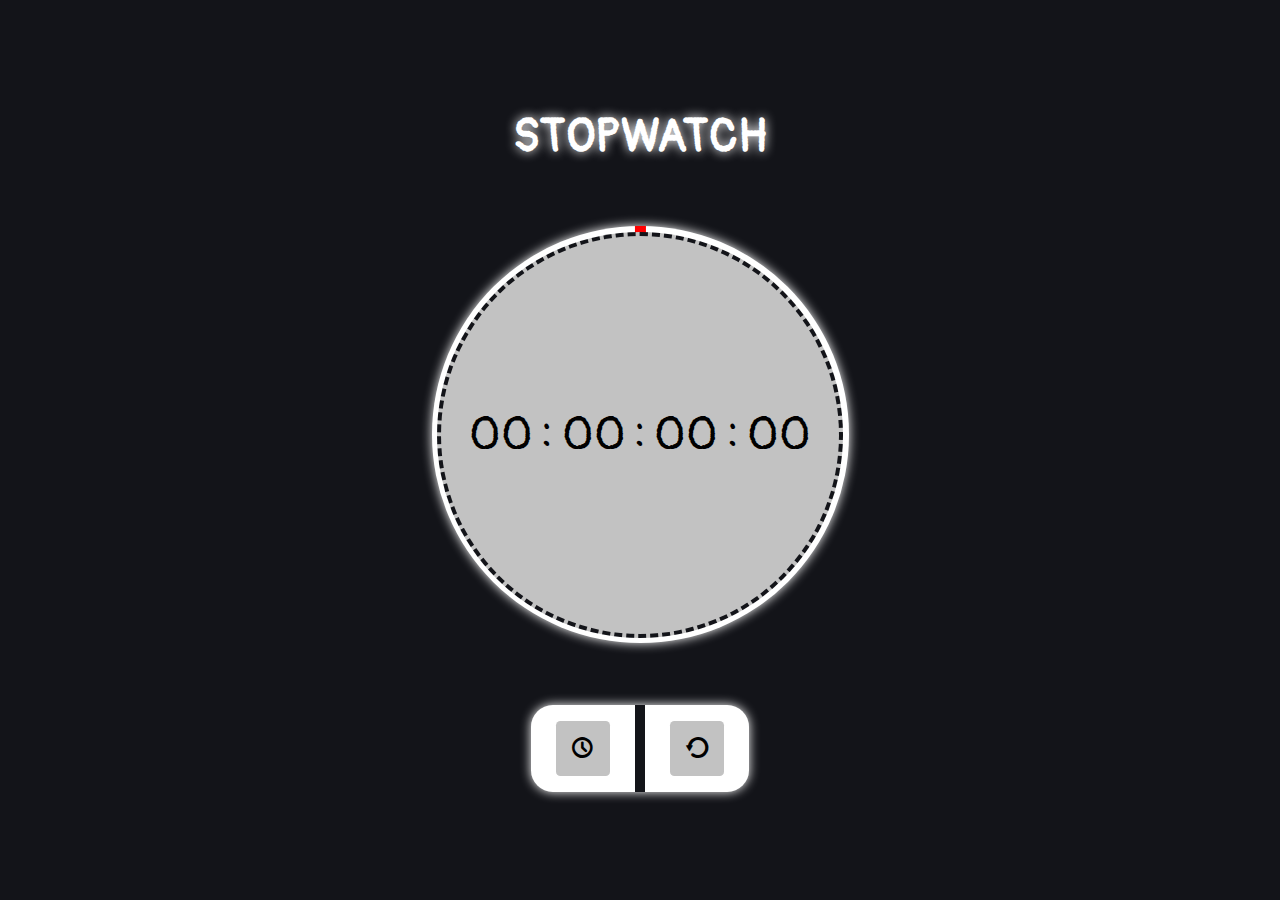
<file: project-ObjectModel/index.html>
<!DOCTYPE html>
<html lang="en">
<head>
    <meta charset="UTF-8">
    <meta name="viewport" content="width=device-width, initial-scale=1.0">
    <link rel="preconnect" href="https://fonts.googleapis.com">
    <link rel="preconnect" href="https://fonts.gstatic.com" crossorigin>
    <link href="https://fonts.googleapis.com/css2?family=Pangolin&display=swap" rel="stylesheet">
    <link rel="stylesheet" href="css/fontello.css">
    <link rel="stylesheet" href="styles.css">
    <title>StopWatch</title>
    <title>Document</title>
</head>
<body>
    <h1>stopwatch</h1>
    <div class="container">
        <div class="stopwatch">
            <div>
                <div>
                    <p class="hour">00</p>
                </div>
                <div>
                    <p>:</p>
                </div>
                <div>
                    <p class="minute">00</p>
                </div>
                <div>
                    <p>:</p>
                </div>
                <div>
                    <p class="second">00</p>
                </div>
                <div>
                    <p>:</p>
                </div>
                <div>
                    <p class="milisecond">00</p>
                </div>
            </div>
        </div>
        <div class="line">
            <div></div>
            <div></div>
        </div>
    </div>
    <div class="controls">
        <div>
            <i class="icon-clock"></i>
        </div>
        <div></div>
        <div>
            <i class="icon-ccw"></i>
        </div>
    </div>
    <script src="app.js"></script>
</body>
</html>
</file>
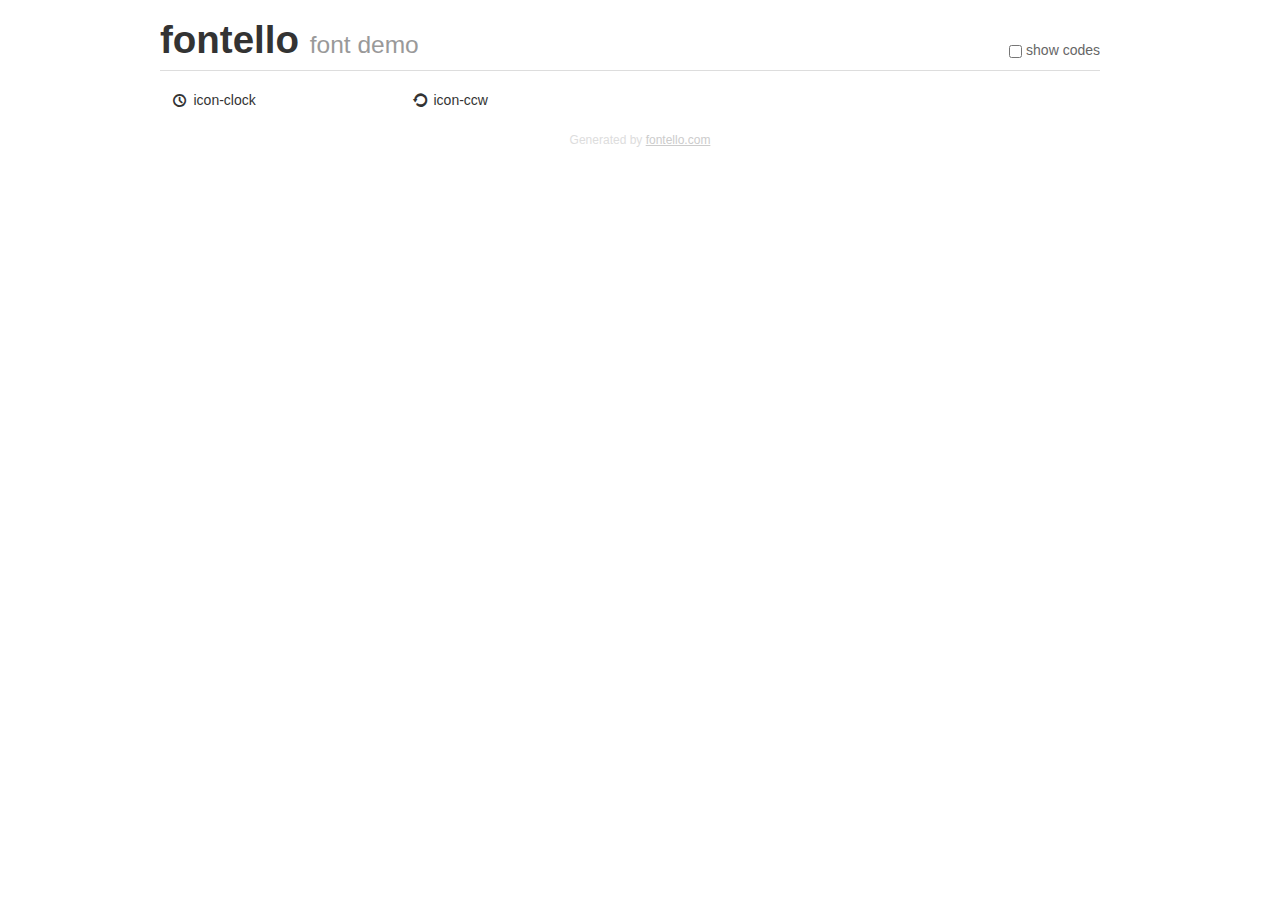
<file: project-ObjectModel/demo.html>
<!DOCTYPE html>
<html>
  <head>
  <!--[if lt IE 9]><script language="javascript" type="text/javascript" src="//html5shim.googlecode.com/svn/trunk/html5.js"></script><![endif]-->
  <meta charset="UTF-8">
  <style>
    html {
      font-size: 100%;
      -webkit-text-size-adjust: 100%;
      -ms-text-size-adjust: 100%;
    }
    a:focus {
      outline: thin dotted #333;
      outline: 5px auto -webkit-focus-ring-color;
      outline-offset: -2px;
    }
    a:hover,
    a:active {
      outline: 0;
    }
    input {
      margin: 0;
      font-size: 100%;
      vertical-align: middle;
      *overflow: visible;
      line-height: normal;
    }
    input::-moz-focus-inner {
      padding: 0;
      border: 0;
    }
    body {
      margin: 0;
      font-family: "Helvetica Neue", Helvetica, Arial, sans-serif;
      font-size: 14px;
      line-height: 20px;
      color: #333;
      background-color: #fff;
    }
    a {
      color: #08c;
      text-decoration: none;
    }
    a:hover {
      color: #005580;
      text-decoration: underline;
    }
    .row {
      margin-left: -20px;
      *zoom: 1;
    }
    .row:before,
    .row:after {
      display: table;
      content: "";
      line-height: 0;
    }
    .row:after {
      clear: both;
    }
    .span3 {
      float: left;
      min-height: 1px;
      margin-left: 20px;
      width: 220px;
    }
    .container {
      width: 940px;
      margin-right: auto;
      margin-left: auto;
      *zoom: 1;
    }
    .container:before,
    .container:after {
      display: table;
      content: "";
      line-height: 0;
    }
    .container:after {
      clear: both;
    }
    small {
      font-size: 85%;
    }
    h1 {
      margin: 10px 0;
      font-family: inherit;
      font-weight: bold;
      line-height: 20px;
      color: inherit;
      text-rendering: optimizelegibility;
      line-height: 40px;
      font-size: 38.5px;
    }
    h1 small {
      font-weight: normal;
      line-height: 1;
      color: #999;
      font-size: 24.5px;
    }

    body {
      margin-top: 90px;
    }
    .header {
      position: fixed;
      top: 0;
      left: 50%;
      margin-left: -480px;
      background-color: #fff;
      border-bottom: 1px solid #ddd;
      padding-top: 10px;
      z-index: 10;
    }
    .footer {
      color: #ddd;
      font-size: 12px;
      text-align: center;
      margin-top: 20px;
    }
    .footer a {
      color: #ccc;
      text-decoration: underline;
    }
    .the-icons {
      font-size: 14px;
      line-height: 24px;
    }
    .switch {
      position: absolute;
      right: 0;
      bottom: 10px;
      color: #666;
    }
    .switch input {
      margin-right: 0.3em;
    }
    .codesOn .i-name {
      display: none;
    }
    .codesOn .i-code {
      display: inline;
    }
    .i-code {
      display: none;
    }
    @font-face {
      font-family: 'fontello';
      src: url('./font/fontello.eot?75557756');
      src: url('./font/fontello.eot?75557756#iefix') format('embedded-opentype'),
           url('./font/fontello.woff?75557756') format('woff'),
           url('./font/fontello.ttf?75557756') format('truetype'),
           url('./font/fontello.svg?75557756#fontello') format('svg');
      font-weight: normal;
      font-style: normal;
    }
    .demo-icon {
      font-family: "fontello";
      font-style: normal;
      font-weight: normal;
      speak: never;
     
      display: inline-block;
      text-decoration: inherit;
      width: 1em;
      margin-right: .2em;
      text-align: center;
      /* opacity: .8; */
     
      /* For safety - reset parent styles, that can break glyph codes*/
      font-variant: normal;
      text-transform: none;
     
      /* fix buttons height, for twitter bootstrap */
      line-height: 1em;
     
      /* Animation center compensation - margins should be symmetric */
      /* remove if not needed */
      margin-left: .2em;
     
      /* You can be more comfortable with increased icons size */
      /* font-size: 120%; */
     
      /* Font smoothing. That was taken from TWBS */
      -webkit-font-smoothing: antialiased;
      -moz-osx-font-smoothing: grayscale;
     
      /* Uncomment for 3D effect */
      /* text-shadow: 1px 1px 1px rgba(127, 127, 127, 0.3); */
    }
    </style>
    <link rel="stylesheet" href="css/animation.css"><!--[if IE 7]><link rel="stylesheet" href="css/" + font.fontname + "-ie7.css"><![endif]-->
    <script>
      function toggleCodes(on) {
        var obj = document.getElementById('icons');
      
        if (on) {
          obj.className += ' codesOn';
        } else {
          obj.className = obj.className.replace(' codesOn', '');
        }
      }
    </script>
  </head>
  <body>
    <div class="container header">
      <h1>fontello <small>font demo</small></h1>
      <label class="switch">
        <input type="checkbox" onclick="toggleCodes(this.checked)">show codes
      </label>
    </div>
    <div class="container" id="icons">
      <div class="row">
        <div class="span3" title="Code: 0xe800">
          <i class="demo-icon icon-clock">&#xe800;</i> <span class="i-name">icon-clock</span><span class="i-code">0xe800</span>
        </div>
        <div class="span3" title="Code: 0xf025">
          <i class="demo-icon icon-ccw">&#xf025;</i> <span class="i-name">icon-ccw</span><span class="i-code">0xf025</span>
        </div>
      </div>
    </div>
    <div class="container footer">Generated by <a href="https://fontello.com">fontello.com</a></div>
  </body>
</html>
</file>
<file: project-ObjectModel/css/fontello.css>
@font-face {
  font-family: 'fontello';
  src: url('../font/fontello.eot?84768595');
  src: url('../font/fontello.eot?84768595#iefix') format('embedded-opentype'),
       url('../font/fontello.woff2?84768595') format('woff2'),
       url('../font/fontello.woff?84768595') format('woff'),
       url('../font/fontello.ttf?84768595') format('truetype'),
       url('../font/fontello.svg?84768595#fontello') format('svg');
  font-weight: normal;
  font-style: normal;
}
/* Chrome hack: SVG is rendered more smooth in Windozze. 100% magic, uncomment if you need it. */
/* Note, that will break hinting! In other OS-es font will be not as sharp as it could be */
/*
@media screen and (-webkit-min-device-pixel-ratio:0) {
  @font-face {
    font-family: 'fontello';
    src: url('../font/fontello.svg?84768595#fontello') format('svg');
  }
}
*/
[class^="icon-"]:before, [class*=" icon-"]:before {
  font-family: "fontello";
  font-style: normal;
  font-weight: normal;
  speak: never;

  display: inline-block;
  text-decoration: inherit;
  width: 1em;
  margin-right: .2em;
  text-align: center;
  /* opacity: .8; */

  /* For safety - reset parent styles, that can break glyph codes*/
  font-variant: normal;
  text-transform: none;

  /* fix buttons height, for twitter bootstrap */
  line-height: 1em;

  /* Animation center compensation - margins should be symmetric */
  /* remove if not needed */
  margin-left: .2em;

  /* you can be more comfortable with increased icons size */
  /* font-size: 120%; */

  /* Font smoothing. That was taken from TWBS */
  -webkit-font-smoothing: antialiased;
  -moz-osx-font-smoothing: grayscale;

  /* Uncomment for 3D effect */
  /* text-shadow: 1px 1px 1px rgba(127, 127, 127, 0.3); */
}

.icon-clock:before { content: '\e800'; } /* '' */
.icon-ccw:before { content: '\f025'; } /* '' */
</file>
<file: project-ObjectModel/styles.css>
*,*::after,*::before
{
    padding: 0;
    margin: 0;
    box-sizing: border-box;
}
h1,p, i
{
    font-family: 'Pangolin', cursive;
    user-select: none;
}
body
{
    height: 100vh;
    width: 100vw;
    display: flex;
    justify-content: center;
    align-items: center;
    flex-direction: column;
    background-color: #131419;
    gap: calc(4vh + 2vw);
}
body h1
{
    font-size: calc(3vh + 1.5vw);
    text-transform: uppercase;
    color: #fff;
    text-shadow: 0 0 calc(.5vh + .5vw) #fff;
}
body div.container
{
    position: relative;
    height: calc(25vh + 15vw);
    width: calc(25vh + 15vw);
    display: flex;
    justify-content: center;
    align-items: center;
    background-color: #fff;
    border-radius: 50%;
    box-shadow: 0 0 calc(.5vh + .5vw) 0 #fff;
}
body div.stopwatch
{
    height: 97.5%;
    width: 97.5%;
    display: flex;
    justify-content: center;
    align-items: center;
    background-color: #fff;
    border-radius: 50%;
    border: calc(.2vh + .2vw) dashed #131419;
    background-color: #c2c2c2;
    z-index: 1;
}
body div.stopwatch div
{
    height: calc(2.5vh + 2.5vw);
    width: calc(16vh + 16vw);
    display: flex;
    justify-content: space-evenly;
    align-items: center;
    flex-direction: row;
}
body div.stopwatch div div:nth-child(1), body div.stopwatch div div:nth-child(3),body div.stopwatch div div:nth-child(5), body div.stopwatch div div:nth-child(7)
{
    height: 100%;
    width: calc(3vh + 3vw);
}
body div.stopwatch div div:nth-child(2), body div.stopwatch div div:nth-child(4), body div.stopwatch div div:nth-child(6)
{
    height: 60%;
    width: calc(1vh + 1vw);
    transform: translateY(calc(-.2vh + -.2vw));
}
body div.stopwatch div div p
{
    font-size: calc(3vh + 1.5vw);
}
body div.container div.line
{
    position: absolute;
    height: calc(.5vh + .5vw);
    width: 100%;
    display: flex;
    justify-content: center;
    align-items: center;
    flex-direction: row;
    gap: 0;
    top: calc(50% - calc(.25vh + .25vw));
    left: 0;
    transform: rotate(90deg);
    z-index: 0;
}
body div.container div.rotation
{
    animation: rotate 58s linear infinite;
    animation-play-state: paused;
}
@keyframes rotate
{
    from {transform: rotate(90deg);}
    to {transform:rotate(450deg);}
}
body div.container div.line div
{
    height: 100%;
    width: 50%;
}
body div.container div.line div:nth-child(1)
{
    background-color: red;
}
body div.container div.line div:nth-child(2)
{
    background-color: transparent;
}
body div.controls
{
    height: calc(4vh + 4vw);
    width: calc(10vh + 10vw);
    display: flex;
    justify-content: space-evenly;
    align-items: center;
    flex-direction: row;
    box-shadow: 0 0 calc(.5vh + .5vw) 0 #fff;
    border-radius: calc(1vh + 1vw);
    background-color: #fff;
}
body div.controls div:nth-child(1), body div.controls div:nth-child(3)
{
    height: calc(2.5vh + 2.5vw);
    width: calc(2.5vh + 2.5vw);
    display: flex;
    justify-content: center;
    align-items: center;
    border-radius: calc(.2vh + .2vw);
    cursor: pointer;
    background-color: #c2c2c2;
    transition: .1s border-radius linear;
}
body div.controls div:nth-child(1):hover, body div.controls div:nth-child(3):hover
{
    border-radius: 50%;
}
body div.controls div:nth-child(1) i, body div.controls div:nth-child(3) i
{
    font-size: calc(1vh + 1vw);
}
body div.controls div:nth-child(2)
{
    height: 100%;
    width: calc(.5vh + .5vw);
    background-color: #131419;
}
</file>
<file: project-ObjectModel/css/animation.css>
/*
   Animation example, for spinners
*/
.animate-spin {
  -moz-animation: spin 2s infinite linear;
  -o-animation: spin 2s infinite linear;
  -webkit-animation: spin 2s infinite linear;
  animation: spin 2s infinite linear;
  display: inline-block;
}
@-moz-keyframes spin {
  0% {
    -moz-transform: rotate(0deg);
    -o-transform: rotate(0deg);
    -webkit-transform: rotate(0deg);
    transform: rotate(0deg);
  }

  100% {
    -moz-transform: rotate(359deg);
    -o-transform: rotate(359deg);
    -webkit-transform: rotate(359deg);
    transform: rotate(359deg);
  }
}
@-webkit-keyframes spin {
  0% {
    -moz-transform: rotate(0deg);
    -o-transform: rotate(0deg);
    -webkit-transform: rotate(0deg);
    transform: rotate(0deg);
  }

  100% {
    -moz-transform: rotate(359deg);
    -o-transform: rotate(359deg);
    -webkit-transform: rotate(359deg);
    transform: rotate(359deg);
  }
}
@-o-keyframes spin {
  0% {
    -moz-transform: rotate(0deg);
    -o-transform: rotate(0deg);
    -webkit-transform: rotate(0deg);
    transform: rotate(0deg);
  }

  100% {
    -moz-transform: rotate(359deg);
    -o-transform: rotate(359deg);
    -webkit-transform: rotate(359deg);
    transform: rotate(359deg);
  }
}
@-ms-keyframes spin {
  0% {
    -moz-transform: rotate(0deg);
    -o-transform: rotate(0deg);
    -webkit-transform: rotate(0deg);
    transform: rotate(0deg);
  }

  100% {
    -moz-transform: rotate(359deg);
    -o-transform: rotate(359deg);
    -webkit-transform: rotate(359deg);
    transform: rotate(359deg);
  }
}
@keyframes spin {
  0% {
    -moz-transform: rotate(0deg);
    -o-transform: rotate(0deg);
    -webkit-transform: rotate(0deg);
    transform: rotate(0deg);
  }

  100% {
    -moz-transform: rotate(359deg);
    -o-transform: rotate(359deg);
    -webkit-transform: rotate(359deg);
    transform: rotate(359deg);
  }
}
</file>
